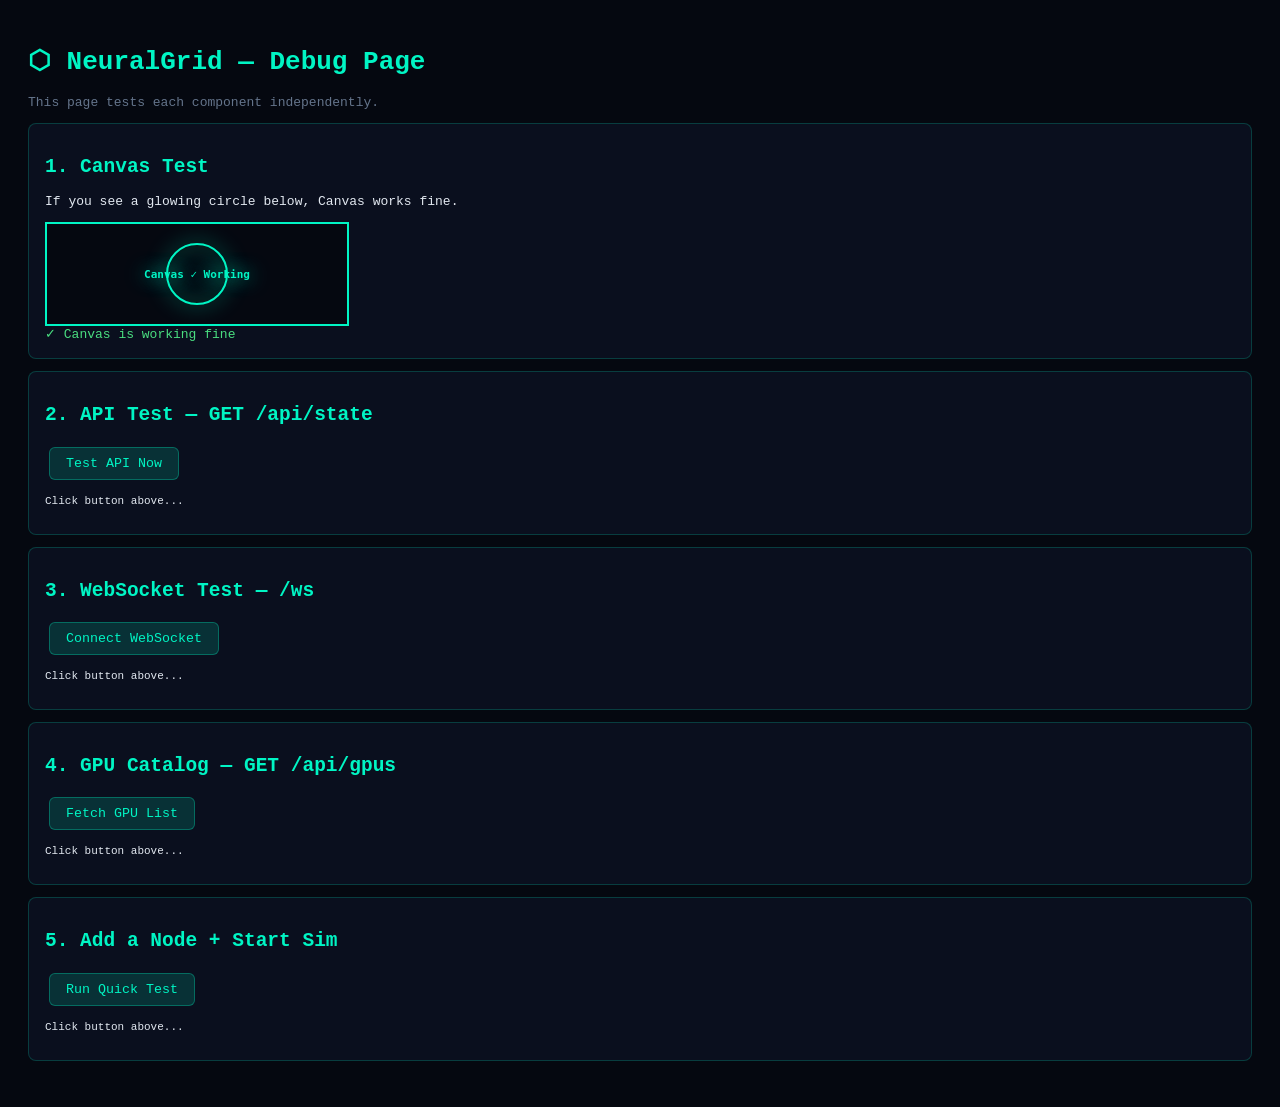
<file: frontend/debug.html>
<!DOCTYPE html>
<html>
<head>
<meta charset="UTF-8">
<title>NeuralGrid Debug</title>
<style>
  body { background:#050810; color:#e2e8f0; font-family:monospace; padding:20px; }
  h2   { color:#00f5c4; }
  .box { background:#0a0f1e; border:1px solid rgba(0,245,196,.2); border-radius:8px; padding:16px; margin:12px 0; }
  .ok  { color:#4ade80; }
  .err { color:#ef4444; }
  .inf { color:#f59e0b; }
  pre  { white-space:pre-wrap; word-break:break-all; font-size:11px; max-height:200px; overflow-y:auto; }
  canvas { border:2px solid #00f5c4; display:block; background:#000; }
  button { background:rgba(0,245,196,.15); color:#00f5c4; border:1px solid rgba(0,245,196,.3);
           padding:8px 16px; border-radius:6px; cursor:pointer; font-family:monospace; margin:4px; }
</style>
</head>
<body>
<h1 style="color:#00f5c4">⬡ NeuralGrid — Debug Page</h1>
<p style="color:#64748b">This page tests each component independently.</p>

<div class="box">
  <h2>1. Canvas Test</h2>
  <p>If you see a glowing circle below, Canvas works fine.</p>
  <canvas id="test-canvas" width="300" height="100"></canvas>
  <div id="canvas-result"></div>
</div>

<div class="box">
  <h2>2. API Test — <code>GET /api/state</code></h2>
  <button onclick="testAPI()">Test API Now</button>
  <pre id="api-result">Click button above...</pre>
</div>

<div class="box">
  <h2>3. WebSocket Test — <code>/ws</code></h2>
  <button onclick="testWS()">Connect WebSocket</button>
  <pre id="ws-result">Click button above...</pre>
</div>

<div class="box">
  <h2>4. GPU Catalog — <code>GET /api/gpus</code></h2>
  <button onclick="testGPUs()">Fetch GPU List</button>
  <pre id="gpu-result">Click button above...</pre>
</div>

<div class="box">
  <h2>5. Add a Node + Start Sim</h2>
  <button onclick="quickTest()">Run Quick Test</button>
  <pre id="quick-result">Click button above...</pre>
</div>

<script>
// ── Canvas test (runs immediately) ──────────────────────────────────────────
(function() {
  const cv = document.getElementById('test-canvas');
  const ctx = cv.getContext('2d');
  ctx.fillStyle = '#050810';
  ctx.fillRect(0,0,300,100);
  ctx.shadowBlur = 20; ctx.shadowColor = '#00f5c4';
  ctx.strokeStyle = '#00f5c4'; ctx.lineWidth = 2;
  ctx.beginPath(); ctx.arc(150, 50, 30, 0, Math.PI*2); ctx.stroke();
  ctx.fillStyle = '#00f5c4'; ctx.font = 'bold 11px monospace';
  ctx.textAlign = 'center'; ctx.fillText('Canvas ✓ Working', 150, 54);
  document.getElementById('canvas-result').innerHTML = '<span class="ok">✓ Canvas is working fine</span>';
})();

// ── Detect backend URL ───────────────────────────────────────────────────────
const BASE = window.location.origin;
const API  = BASE + '/api';
const WSURL = BASE.replace(/^https/,'wss').replace(/^http/,'ws') + '/ws';

document.title = 'NeuralGrid Debug — ' + BASE;

// ── API test ──────────────────────────────────────────────────────────────────
async function testAPI() {
  const el = document.getElementById('api-result');
  el.innerHTML = '<span class="inf">Fetching ' + API + '/state ...</span>';
  try {
    const res  = await fetch(API + '/state');
    const data = await res.json();
    el.innerHTML = '<span class="ok">✓ API responded (HTTP ' + res.status + ')</span>\n\n'
      + JSON.stringify(data, null, 2);
  } catch(e) {
    el.innerHTML = '<span class="err">✗ API FAILED: ' + e.message + '</span>';
  }
}

// ── WebSocket test ────────────────────────────────────────────────────────────
function testWS() {
  const el = document.getElementById('ws-result');
  el.innerHTML = '<span class="inf">Connecting to ' + WSURL + ' ...</span>';
  try {
    const ws = new WebSocket(WSURL);
    ws.onopen    = () => { el.innerHTML += '\n<span class="ok">✓ WebSocket connected!</span>'; ws.send('ping'); };
    ws.onmessage = (e) => { el.innerHTML += '\n<span class="ok">✓ Message received: ' + e.data.slice(0,120) + '</span>'; };
    ws.onerror   = (e) => { el.innerHTML += '\n<span class="err">✗ WebSocket error</span>'; };
    ws.onclose   = (e) => { el.innerHTML += '\n<span class="inf">WebSocket closed (code ' + e.code + ')</span>'; };
    setTimeout(() => { try{ws.close();}catch(_){} }, 5000);
  } catch(e) {
    el.innerHTML = '<span class="err">✗ WebSocket FAILED: ' + e.message + '</span>';
  }
}

// ── GPU catalog test ──────────────────────────────────────────────────────────
async function testGPUs() {
  const el = document.getElementById('gpu-result');
  el.innerHTML = '<span class="inf">Fetching ' + API + '/gpus ...</span>';
  try {
    const res  = await fetch(API + '/gpus');
    const data = await res.json();
    const list = (data.gpus||[]).map(g => g.model).join('\n');
    el.innerHTML = '<span class="ok">✓ Got ' + (data.gpus||[]).length + ' GPUs:</span>\n' + list;
  } catch(e) {
    el.innerHTML = '<span class="err">✗ FAILED: ' + e.message + '</span>';
  }
}

// ── Quick end-to-end test ──────────────────────────────────────────────────────
async function quickTest() {
  const el = document.getElementById('quick-result');
  el.innerHTML = '';

  function log(msg, cls='inf') {
    el.innerHTML += '<span class="'+cls+'">'+msg+'</span>\n';
  }

  try {
    log('1. Fetching GPU catalog...');
    const gpus = await fetch(API+'/gpus').then(r=>r.json());
    const model = gpus.gpus[0].model;
    log('   Got GPU: ' + model, 'ok');

    log('2. Adding a provider node...');
    const node = await fetch(API+'/nodes', {
      method:'POST',
      headers:{'Content-Type':'application/json'},
      body: JSON.stringify({name:'TEST_NODE', gpu_model:model, bandwidth_gbps:10, location:'Test'})
    }).then(r=>r.json());
    log('   Node added: ' + node.id, 'ok');

    log('3. Starting simulation...');
    await fetch(API+'/sim/control', {
      method:'POST',
      headers:{'Content-Type':'application/json'},
      body: JSON.stringify({action:'start'})
    });
    log('   Sim started', 'ok');

    log('4. Waiting 2s then checking tick...');
    await new Promise(r=>setTimeout(r,2000));
    const state = await fetch(API+'/state').then(r=>r.json());
    log('   Tick is now: ' + state.tick, state.tick > 0 ? 'ok' : 'err');
    log('   Running: ' + state.running, state.running ? 'ok' : 'err');
    log('   Nodes: ' + state.nodes.length, 'ok');

    log('5. Submitting a random job...');
    await fetch(API+'/jobs/random', {method:'POST', headers:{'Content-Type':'application/json'}, body:'{}'});
    const state2 = await fetch(API+'/state').then(r=>r.json());
    log('   Jobs in queue: ' + state2.jobs.length, 'ok');

    log('\n✓ ALL TESTS PASSED — Backend is working correctly.', 'ok');
    log('  If graph still shows blank, the issue is purely frontend CSS/layout.', 'inf');

    log('\nFull state snapshot:', 'inf');
    el.innerHTML += JSON.stringify(state2.stats, null, 2);

  } catch(e) {
    log('✗ TEST FAILED: ' + e.message, 'err');
  }
}
</script>
</body>
</html>
</file>
